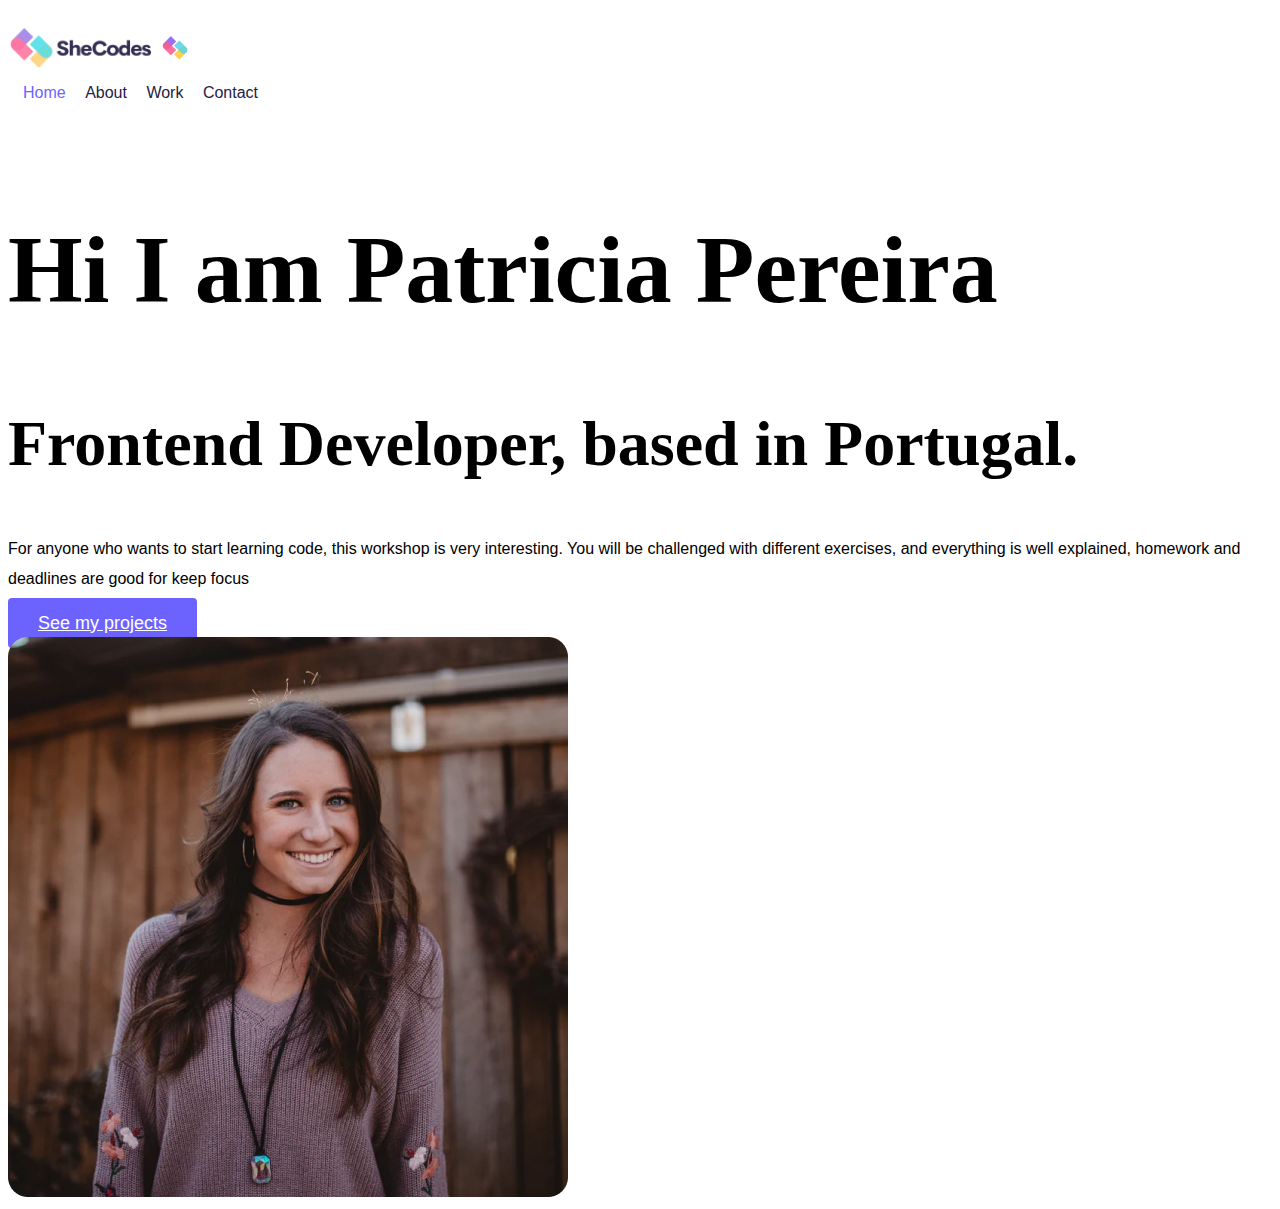
<file: about.html>
<!DOCTYPE html>
<html lang="en">
  <head>
    <script
      type="text/javascript"
      src="https://codesandbox.io/public/sse-hooks/sse-hooks.f742b80f43c5a2e0e619b0d97b5886cd.js"
    ></script>
    <script
      type="text/javascript"
      src="https://codesandbox.io/static/js/banner.0b5d84a2b.js"
    ></script>

    <meta charset="UTF-8" />
    <meta http-equiv="X-UA-Compatible" content="IE=edge" />
    <meta name="viewport" content="width=device-width, initial-scale=1.0" />
    <link
      href="https://cdn.jsdelivr.net/npm/bootstrap@5.0.0-beta2/dist/css/bootstrap.min.css"
      rel="stylesheet"
      integrity="sha384-BmbxuPwQa2lc/FVzBcNJ7UAyJxM6wuqIj61tLrc4wSX0szH/Ev+nYRRuWlolflfl"
      crossorigin="anonymous"
    />
    <script
      src="https://cdn.jsdelivr.net/npm/bootstrap@5.0.0-beta2/dist/js/bootstrap.bundle.min.js"
      integrity="sha384-b5kHyXgcpbZJO/tY9Ul7kGkf1S0CWuKcCD38l8YkeH8z8QjE0GmW1gYU5S9FOnJ0"
      crossorigin="anonymous"
    ></script>
    <link rel="stylesheet" href="style.css" />
    <title>About me</title>
    <meta
      name="description"
      content="About me, a front-end developer based in Myanmar"
    />
  </head>
  <body>
    <div class="container">
      <nav class="d-flex justify-content-between">
        <a href="/">
          <img src="images/logo.png" class="logo d-none d-md-block" alt="">
          <img src="images/logo-small.jpg" class="logo d-block d-md-none" alt="">
        </a>
        <ul>
          <li class="active">
            <a href="/"> Home</a>
          </li>
          <li>
            <a href="about.html"> About</a>
          </li>
          <li>
            <a href="work.html"> Work</a>
          </li>
          <li>
            <a href="contact.html"> Contact</a>
          </li>
        </ul>
      </nav>
    </div>

    <div class="about-section container">
      <div class="row">
        <div class="col-lg-6">
          <div class="about-section-content">
            <h1 class="mb-4">Hi I am Patricia Pereira</h1>
            <h2 class="mb-4">Frontend Developer, based in Portugal.</h2>
            <p class="mb-5">
              For anyone who wants to start learning code, this workshop is very
              interesting. You will be challenged with different exercises, and
              everything is well explained, homework and deadlines are good for
              keep focus
            </p>
            <a href="" class="btn btn-branding">See my projects</a>
          </div>
        </div>
        <div class="col-lg-6">
          <img src="images/cwgI-patricia.png" alt="" class="img-fluid">
        </div>
      </div>
    </div>
  </body>
</html>
</file>
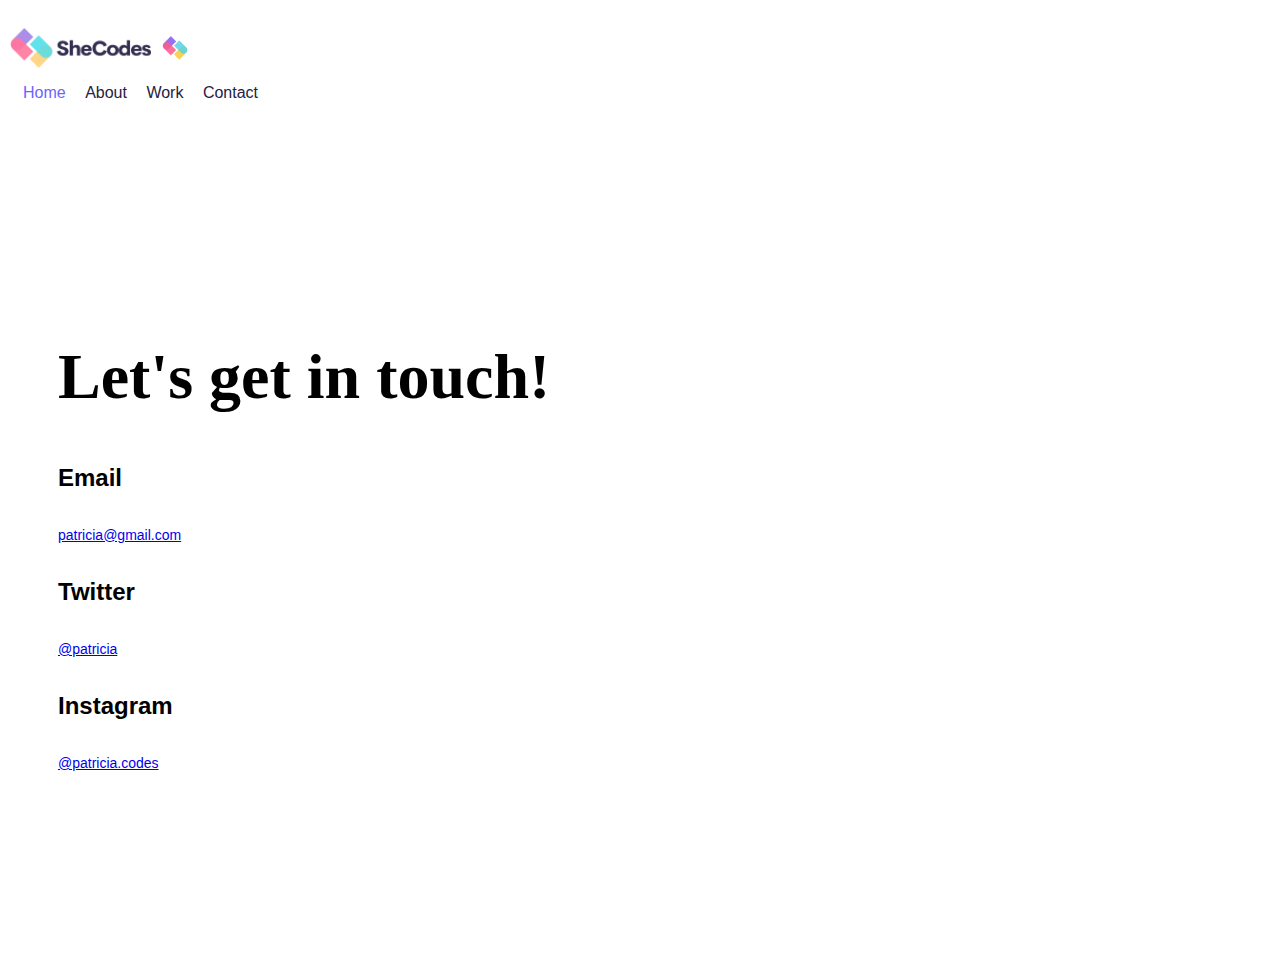
<file: contact.html>
<!DOCTYPE html>
<html lang="en">
  <head>
    <script
      type="text/javascript"
      src="https://codesandbox.io/public/sse-hooks/sse-hooks.f742b80f43c5a2e0e619b0d97b5886cd.js"
    ></script>
    <script
      type="text/javascript"
      src="https://codesandbox.io/static/js/banner.0b5d84a2b.js"
    ></script>

    <meta charset="UTF-8" />
    <meta http-equiv="X-UA-Compatible" content="IE=edge" />
    <meta name="viewport" content="width=device-width, initial-scale=1.0" />
    <link
      href="https://cdn.jsdelivr.net/npm/bootstrap@5.0.0-beta2/dist/css/bootstrap.min.css"
      rel="stylesheet"
      integrity="sha384-BmbxuPwQa2lc/FVzBcNJ7UAyJxM6wuqIj61tLrc4wSX0szH/Ev+nYRRuWlolflfl"
      crossorigin="anonymous"
    />
    <script
      src="https://cdn.jsdelivr.net/npm/bootstrap@5.0.0-beta2/dist/js/bootstrap.bundle.min.js"
      integrity="sha384-b5kHyXgcpbZJO/tY9Ul7kGkf1S0CWuKcCD38l8YkeH8z8QjE0GmW1gYU5S9FOnJ0"
      crossorigin="anonymous"
    ></script>
    <link rel="stylesheet" href="style.css" />
    <title>Contact</title>
    <meta
      name="description"
      content="These are what I've done"
    />
  </head>
  <body>
    <div class="container">
      <nav class="d-flex justify-content-between">
        <a href="/">
          <img src="images/logo.png" class="logo d-none d-md-block" alt="">
          <img src="images/logo-small.jpg" class="logo d-block d-md-none" alt="">
        </a>
        <ul>
          <li class="active">
            <a href="/"> Home</a>
          </li>
          <li>
            <a href="about.html"> About</a>
          </li>
          <li>
            <a href="work.html"> Work</a>
          </li>
          <li>
            <a href="contact.html"> Contact</a>
          </li>
        </ul>
      </nav>
    </div>
 
    <div class="content-container container">
      <div class="content text-center m-3">
        <h1 class="mb-5">Let's get in touch!</h1>
        <h3>Email</h3>
        <p>
          <a href="mailto:patricia@gmail.com"> patricia@gmail.com </a>
        </p>
        <h3>Twitter</h3>
        <p>
          <a href="https://www.twitter.com/patricia" target="_blank">
            @patricia
          </a>
        </p>
        <h3>Instagram</h3>
        <p>
          <a href="https://www.instagram.com/patricia.codes" target="_blank">
            @patricia.codes
          </a>
        </p>
      </div>
    </div>    
    

  </body>
</html>
</file>
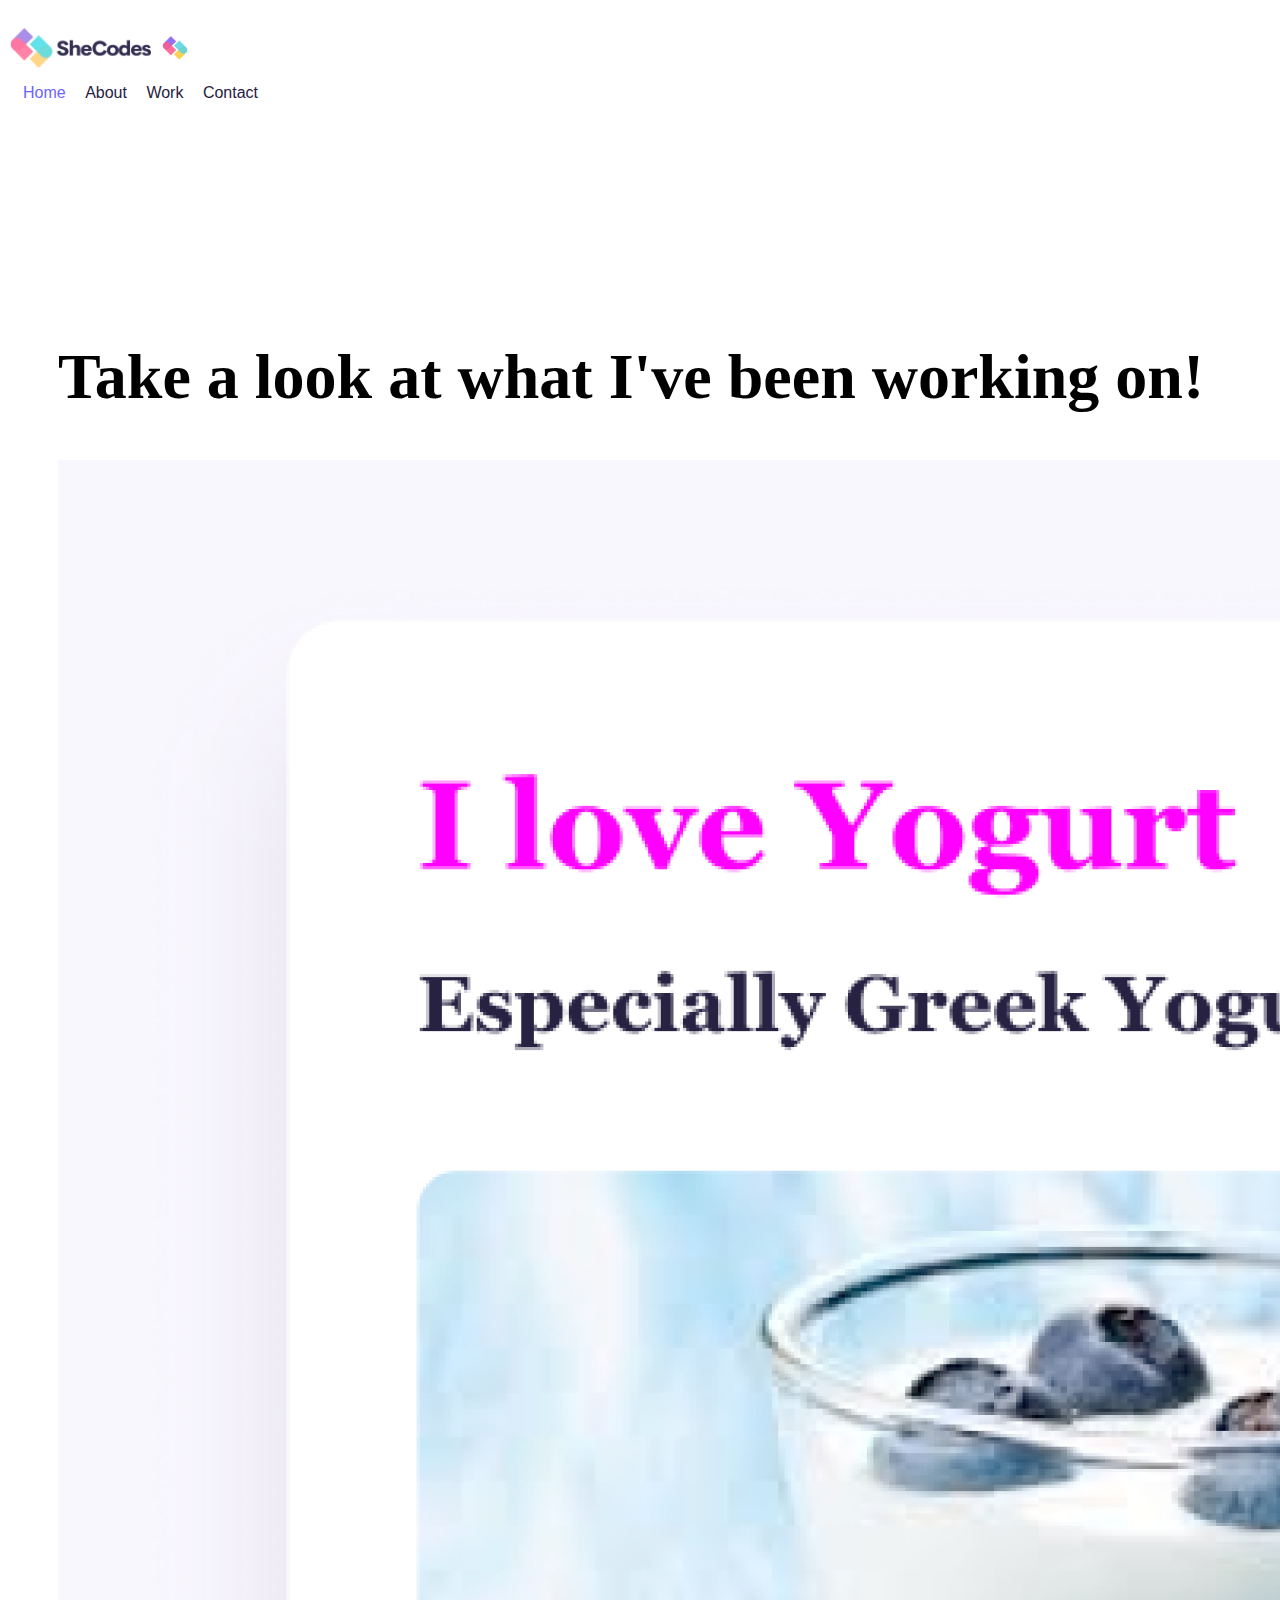
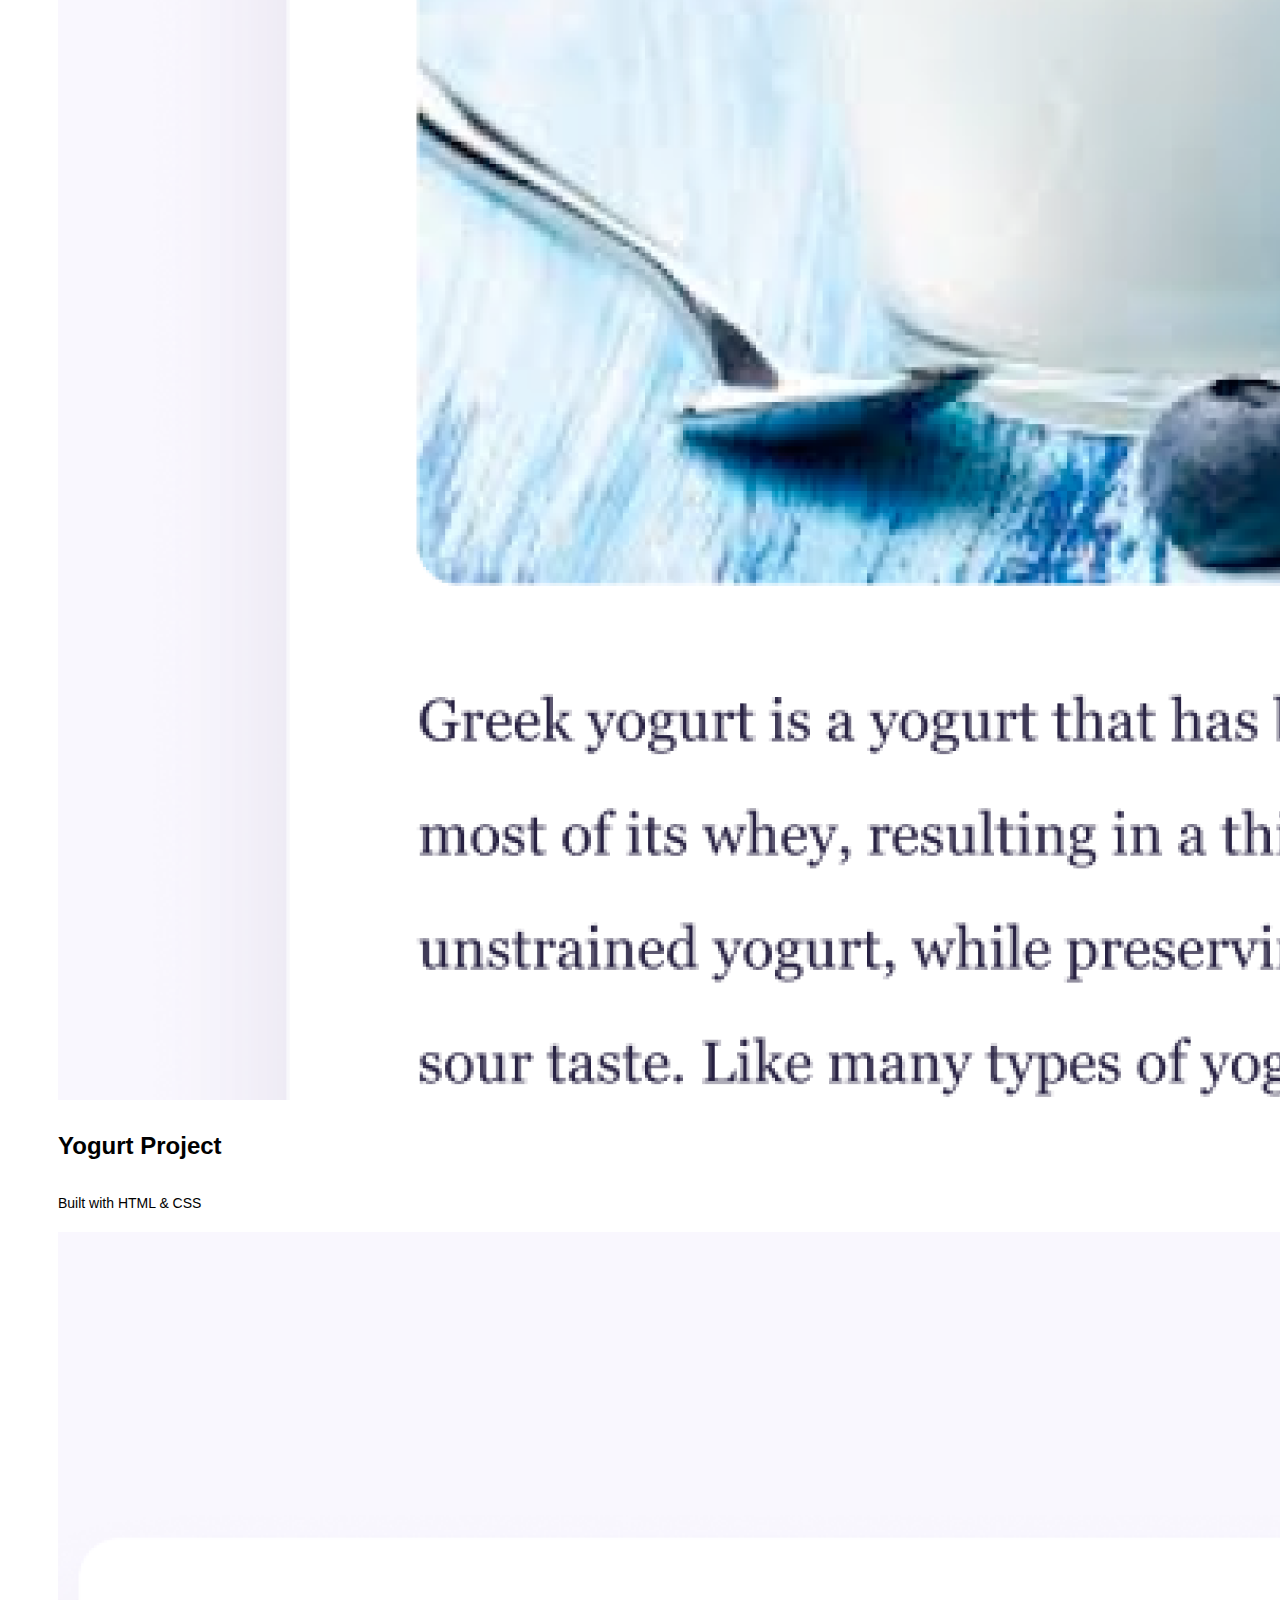
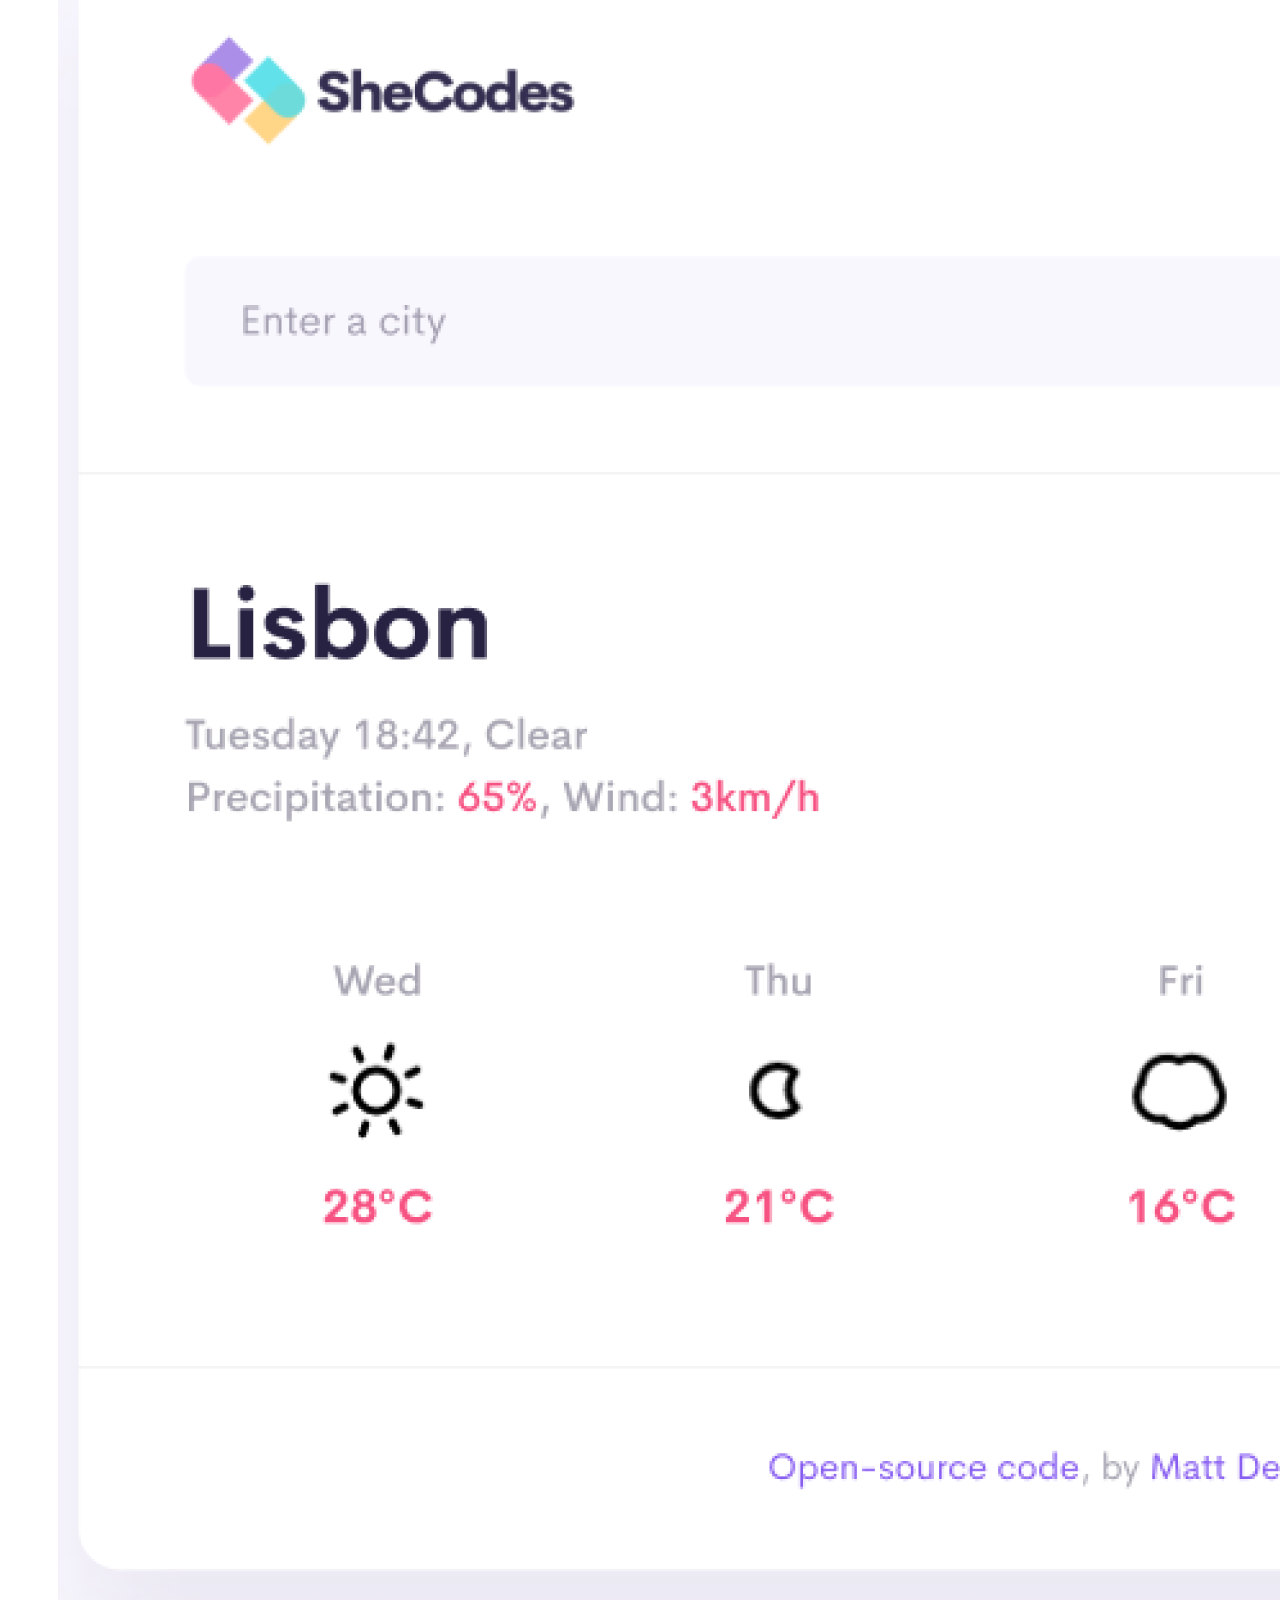
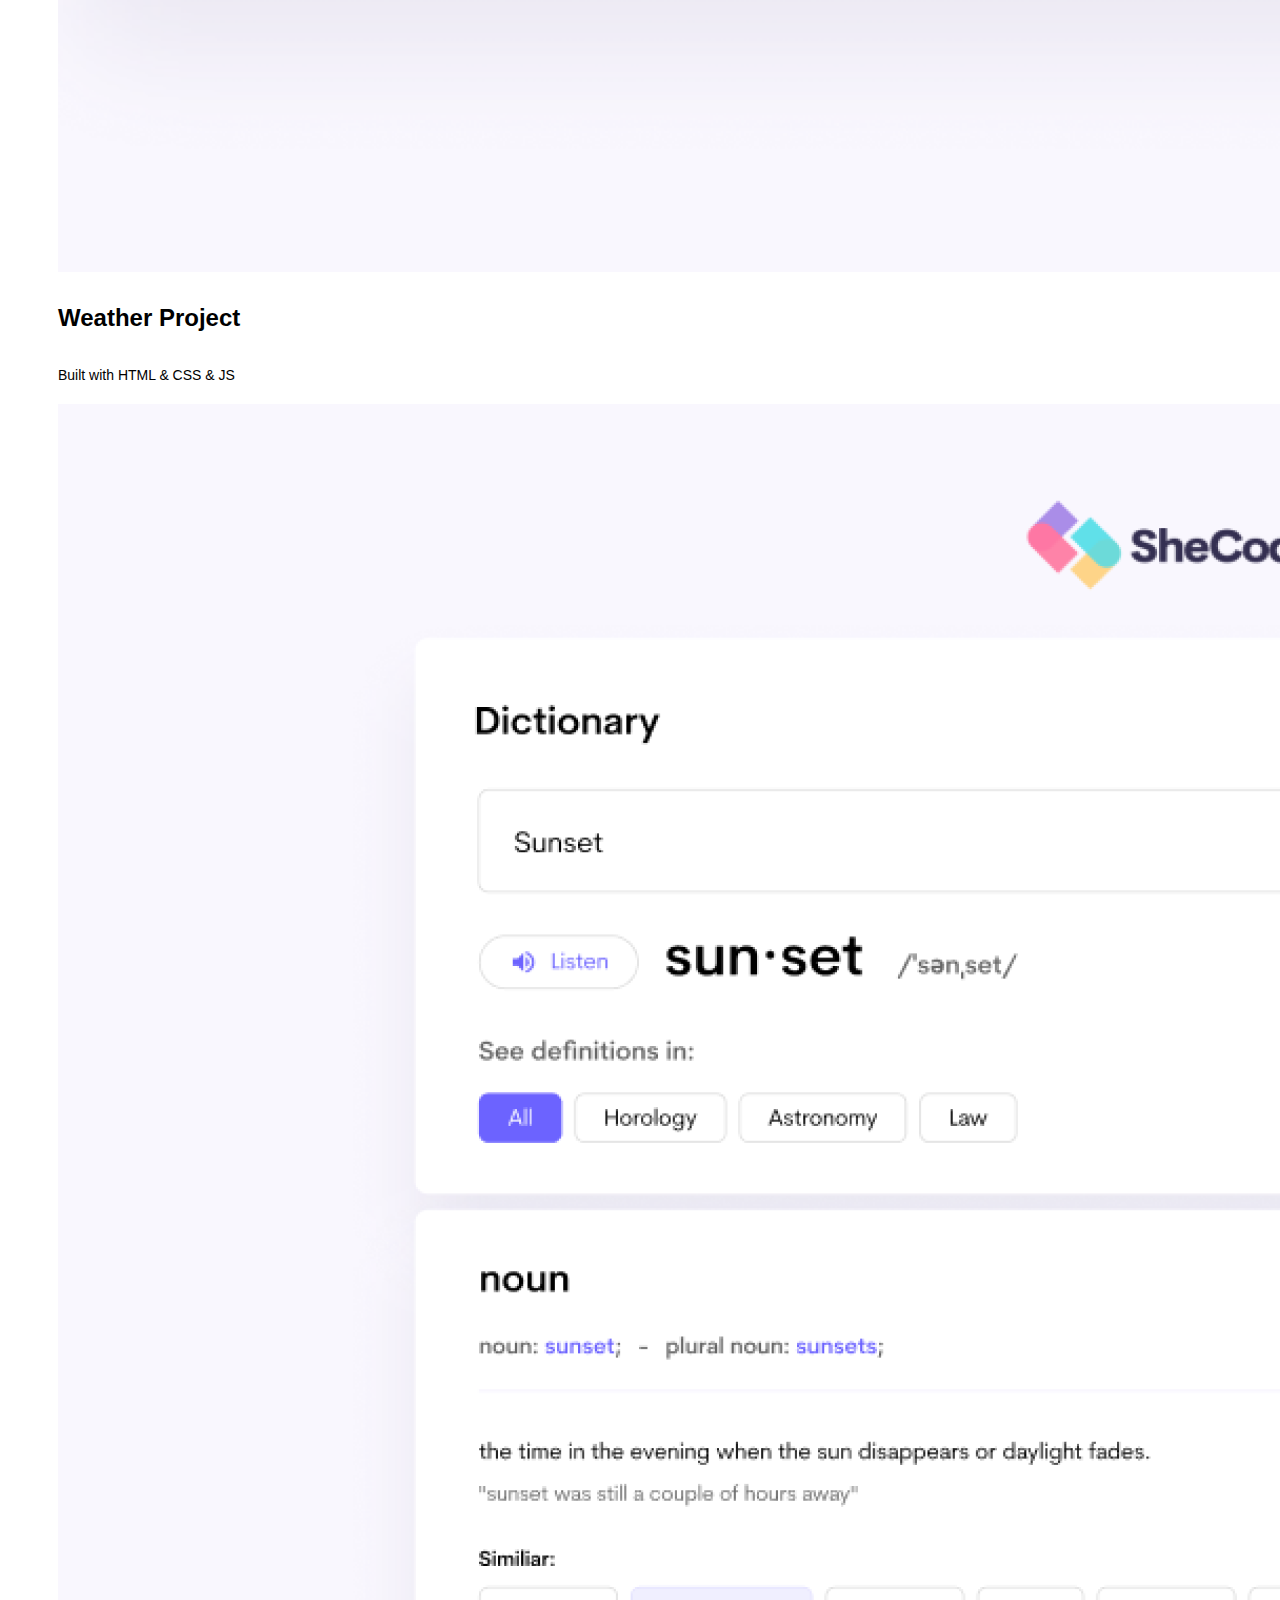
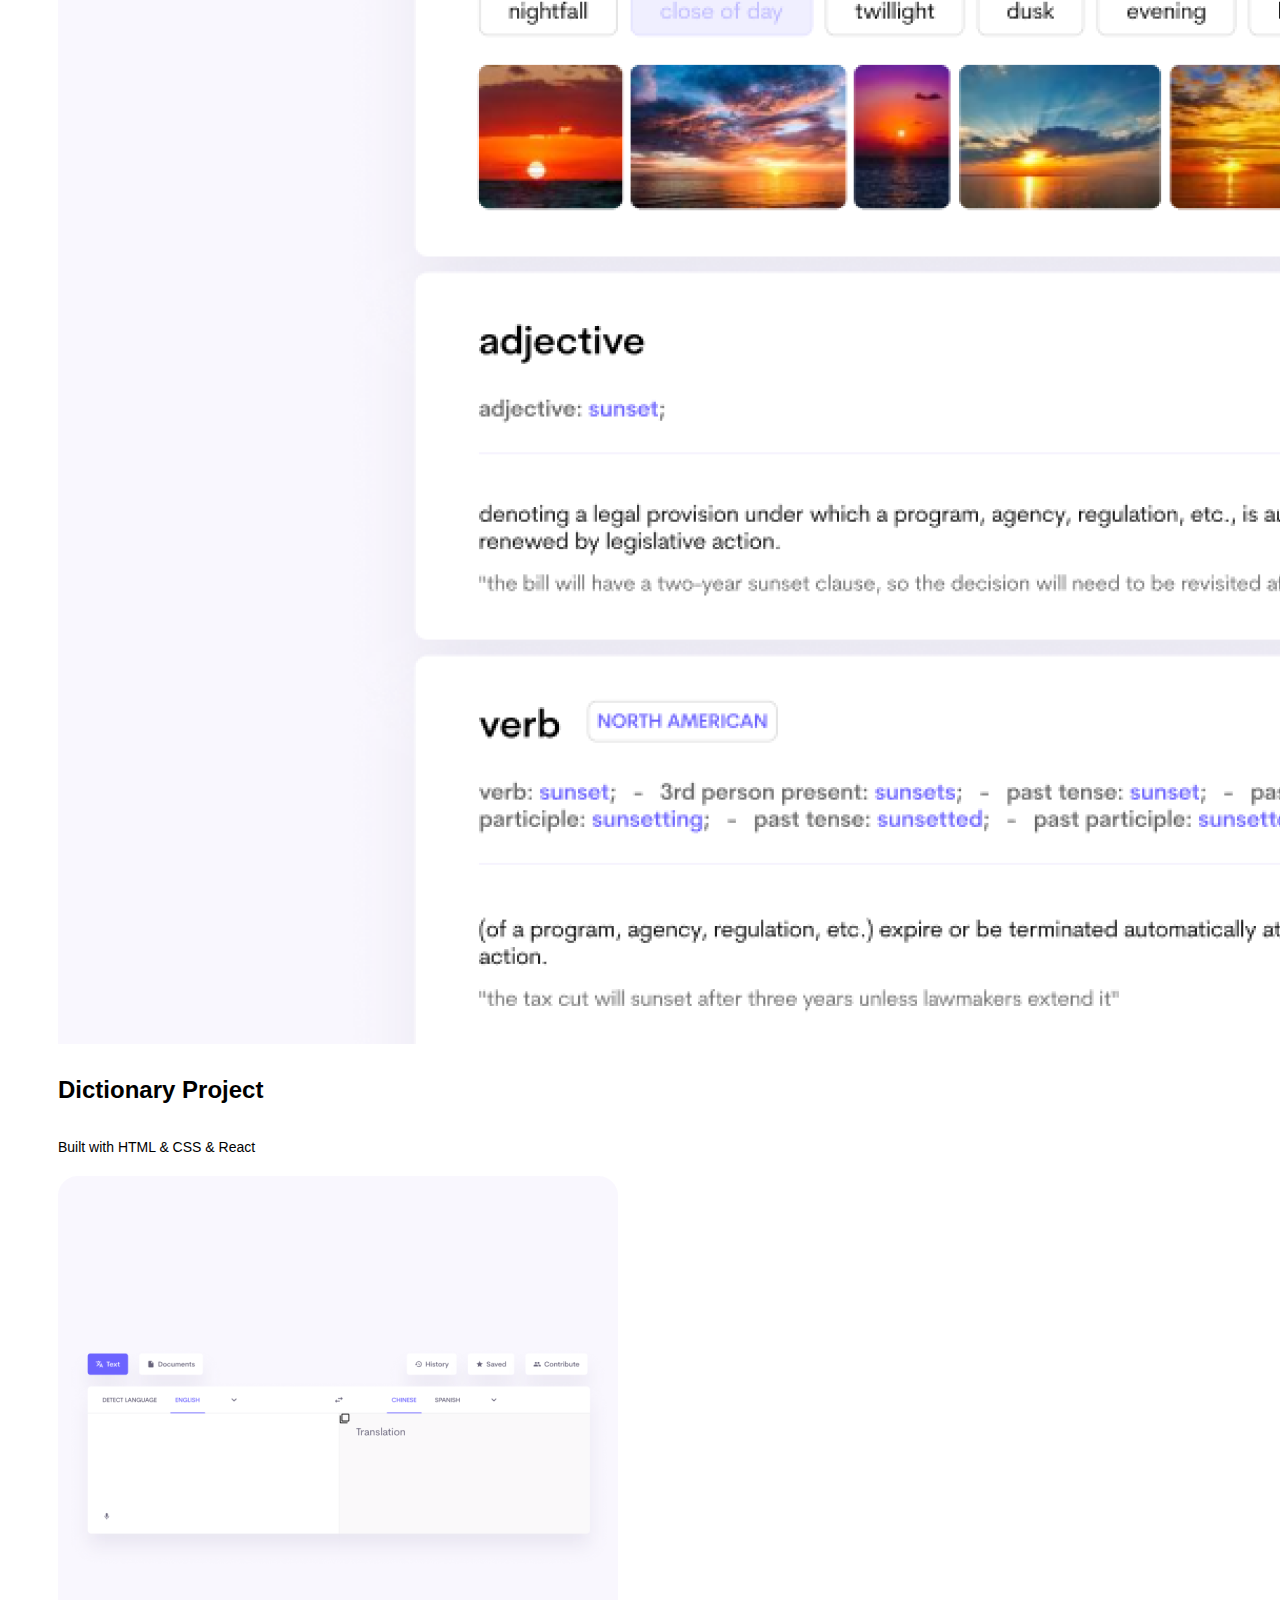
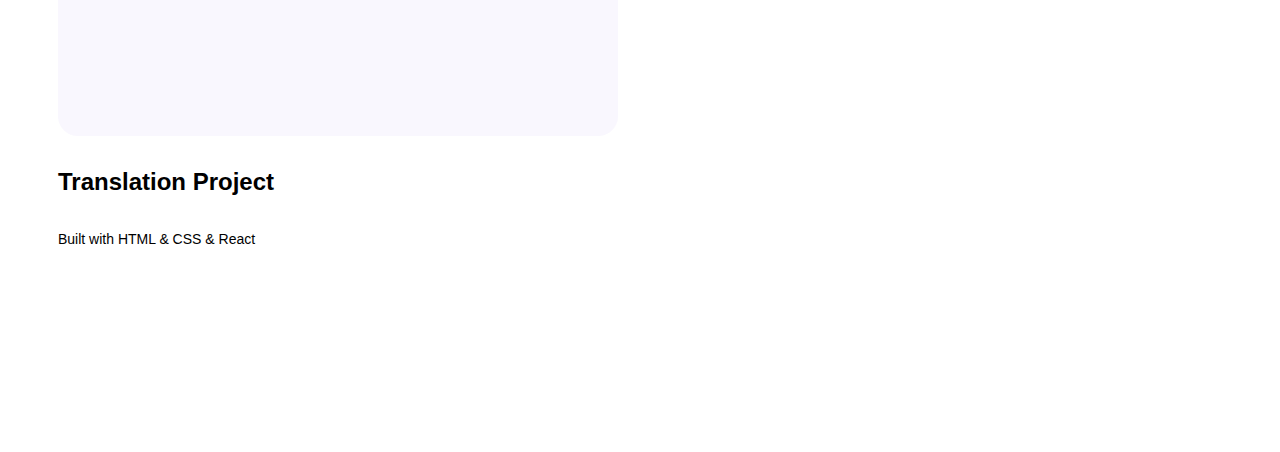
<file: work.html>
<!DOCTYPE html>
<html lang="en">
  <head>
    <script
      type="text/javascript"
      src="https://codesandbox.io/public/sse-hooks/sse-hooks.f742b80f43c5a2e0e619b0d97b5886cd.js"
    ></script>
    <script
      type="text/javascript"
      src="https://codesandbox.io/static/js/banner.0b5d84a2b.js"
    ></script>

    <meta charset="UTF-8" />
    <meta http-equiv="X-UA-Compatible" content="IE=edge" />
    <meta name="viewport" content="width=device-width, initial-scale=1.0" />
    <link
      href="https://cdn.jsdelivr.net/npm/bootstrap@5.0.0-beta2/dist/css/bootstrap.min.css"
      rel="stylesheet"
      integrity="sha384-BmbxuPwQa2lc/FVzBcNJ7UAyJxM6wuqIj61tLrc4wSX0szH/Ev+nYRRuWlolflfl"
      crossorigin="anonymous"
    />
    <script
      src="https://cdn.jsdelivr.net/npm/bootstrap@5.0.0-beta2/dist/js/bootstrap.bundle.min.js"
      integrity="sha384-b5kHyXgcpbZJO/tY9Ul7kGkf1S0CWuKcCD38l8YkeH8z8QjE0GmW1gYU5S9FOnJ0"
      crossorigin="anonymous"
    ></script>
    <link rel="stylesheet" href="style.css" />
    <title>My work</title>
    <meta
      name="description"
      content="These are what I've done"
    />
  </head>
  <body>
    <div class="container">
      <nav class="d-flex justify-content-between">
        <a href="/">
          <img src="images/logo.png" class="logo d-none d-md-block" alt="">
          <img src="images/logo-small.jpg" class="logo d-block d-md-none" alt="">
        </a>
        <ul>
          <li class="active">
            <a href="/"> Home</a>
          </li>
          <li>
            <a href="about.html"> About</a>
          </li>
          <li>
            <a href="work.html"> Work</a>
          </li>
          <li>
            <a href="contact.html"> Contact</a>
          </li>
        </ul>
      </nav>
    </div>
 
    <div class="content-container container">
      <div class="content">
        <h1 class="mb-5">Take a look at what I've been working on!</h1>
        <div class="row">
          <div class="col-md-6 mb-4">
            <img src="images/yogurt.png" class="img-fluid mb-3 rounded" alt>
            <h3 class="text-center m-0">Yogurt Project</h3>
            <p class="text-center text-muted">Built with HTML & CSS</p>
          </div>
          <div class="col-md-6 mb-4">
            <img src="images/weather.png" class="img-fluid mb-3 rounded" alt>
            <h3 class="text-center m-0">Weather Project</h3>
            <p class="text-center text-muted">Built with HTML & CSS & JS</p>
          </div>
          <div class="col-md-6 mb-4">
            <img src="images/dictionary.png" class="img-fluid mb-3 rounded" alt>
            <h3 class="text-center m-0">Dictionary Project</h3>
            <p class="text-center text-muted">Built with HTML & CSS & React</p>
          </div>
          <div class="col-md-6 mb-4">
            <img src="images/translation.png" class="img-fluid mb-3 rounded" alt>
            <h3 class="text-center m-0">Translation Project</h3>
            <p class="text-center text-muted">Built with HTML & CSS & React</p>
          </div>
        </div>
      </div>
    </div>    
    
  </body>
</html>
</file>
<file: style.css>
:root {
  --branding-color: #6c63ff;
  --secondary-color: #f9f7fe;
  --heading-font-family: "Playfair Display", serif;
  --default-font-family: "Poppins", sans-serif;
}

body {
  font-family: var(--default-font-family);
}

h1,
h2,
h3,
h4,
h5,
h6 {
  color: black;
  font-family: var(--heading-font-family);
  font-weight: bold;
}

h1 {
  font-size: 96px;
  line-height: 1.5;
}

h2 {
  font-size: 64px;
}

h4 {
  font-size: 48px;
}

p {
  font-weight: normal;
  font-size: 16px;
  line-height: 30px;
}

.hero {
  background: var(--secondary-color);
  text-align: center;
  padding: 80px 20px;
}

.hero p {
  font-size: 36px;
  font-weight: bold;
  margin: 0;
  color: #272142;
}

.hero h2 {
  font-family: var(--heading-font-family);
  font-weight: normal;
  line-height: 1.5;
  font-size: 24px;
}

.content-container {
  padding: 160px 20px;
}

.content h1 {
  font-size: 64px;
  line-height: 80px;
}

.content h2 {
  font-size: 18px;
  font-family: var(--default-font-family);
}

.content h3 {
  font-size: 24px;
  line-height: 1.5;

  font-family: var(--default-font-family);
}

.content p {
  font-size: 14px;
}

.content {
  margin: 30px;
}

.btn-branding {
  background: var(--branding-color);
  border-radius: 4px;
  color: white;
  font-size: 18px;
  line-height: 27px;
  padding: 15px 30px;
}

.btn-branding-outline {
  color: var(--branding-color);
  border: 1px solid var(--branding-color);
  border-radius: 4px;
  font-size: 18px;
  line-height: 27px;
  padding: 15px 30px;
}

.project-desciption {
  padding: 120px 60px;
}

.logo {
  max-height: 40px;
}

nav {
  padding: 20px 0;
}

nav ul {
  padding: 0;
  margin: 0;
}

nav li {
  display: inline;
  list-style: none;
  line-height: 42px;
  margin-left: 15px;
}

nav a {
  text-decoration: none;
  color: #272142;
  transition: all 100ms ease-in-out;
}

nav a:hover,
nav li.active a {
  color: var(--branding-color);
}

footer {
  margin: 60px 0;
}

footer .contact-box {
  background: var(--secondary-color);
  padding: 30px 120px;
  border-radius: 10px;
}

footer .contact-box p {
  margin: 0;
}

footer .email-link {
  text-decoration: none;
  color: black;
  font-size: 24px;
}

footer .email-link:hover {
  color: var(--branding-color);
}

footer .social-links a {
  margin: 0 20px;
  color: var(--branding-color);
  background: var(--secondary-color);
  padding: 10px 14px;
  border-radius: 50%;
  font-size: 18px;
  transition: all 100ms ease-in-out;
}

footer .social-links a:hover {
  color: white;
  background: var(--branding-color);
}

@media (max-width: 900px) {
  h1 {
    font-size: 44px;
    line-height: 1.5;
  }

  h2 {
    font-size: 44px;
  }

  h4 {
    font-size: 26px;
  }

  .hero {
    padding: 80px 20px;
  }

  .content {
    text-align: center;
    padding: 0;
  }

  .project-desciption {
    padding: 0;
    text-align: center;
  }
}
</file>
